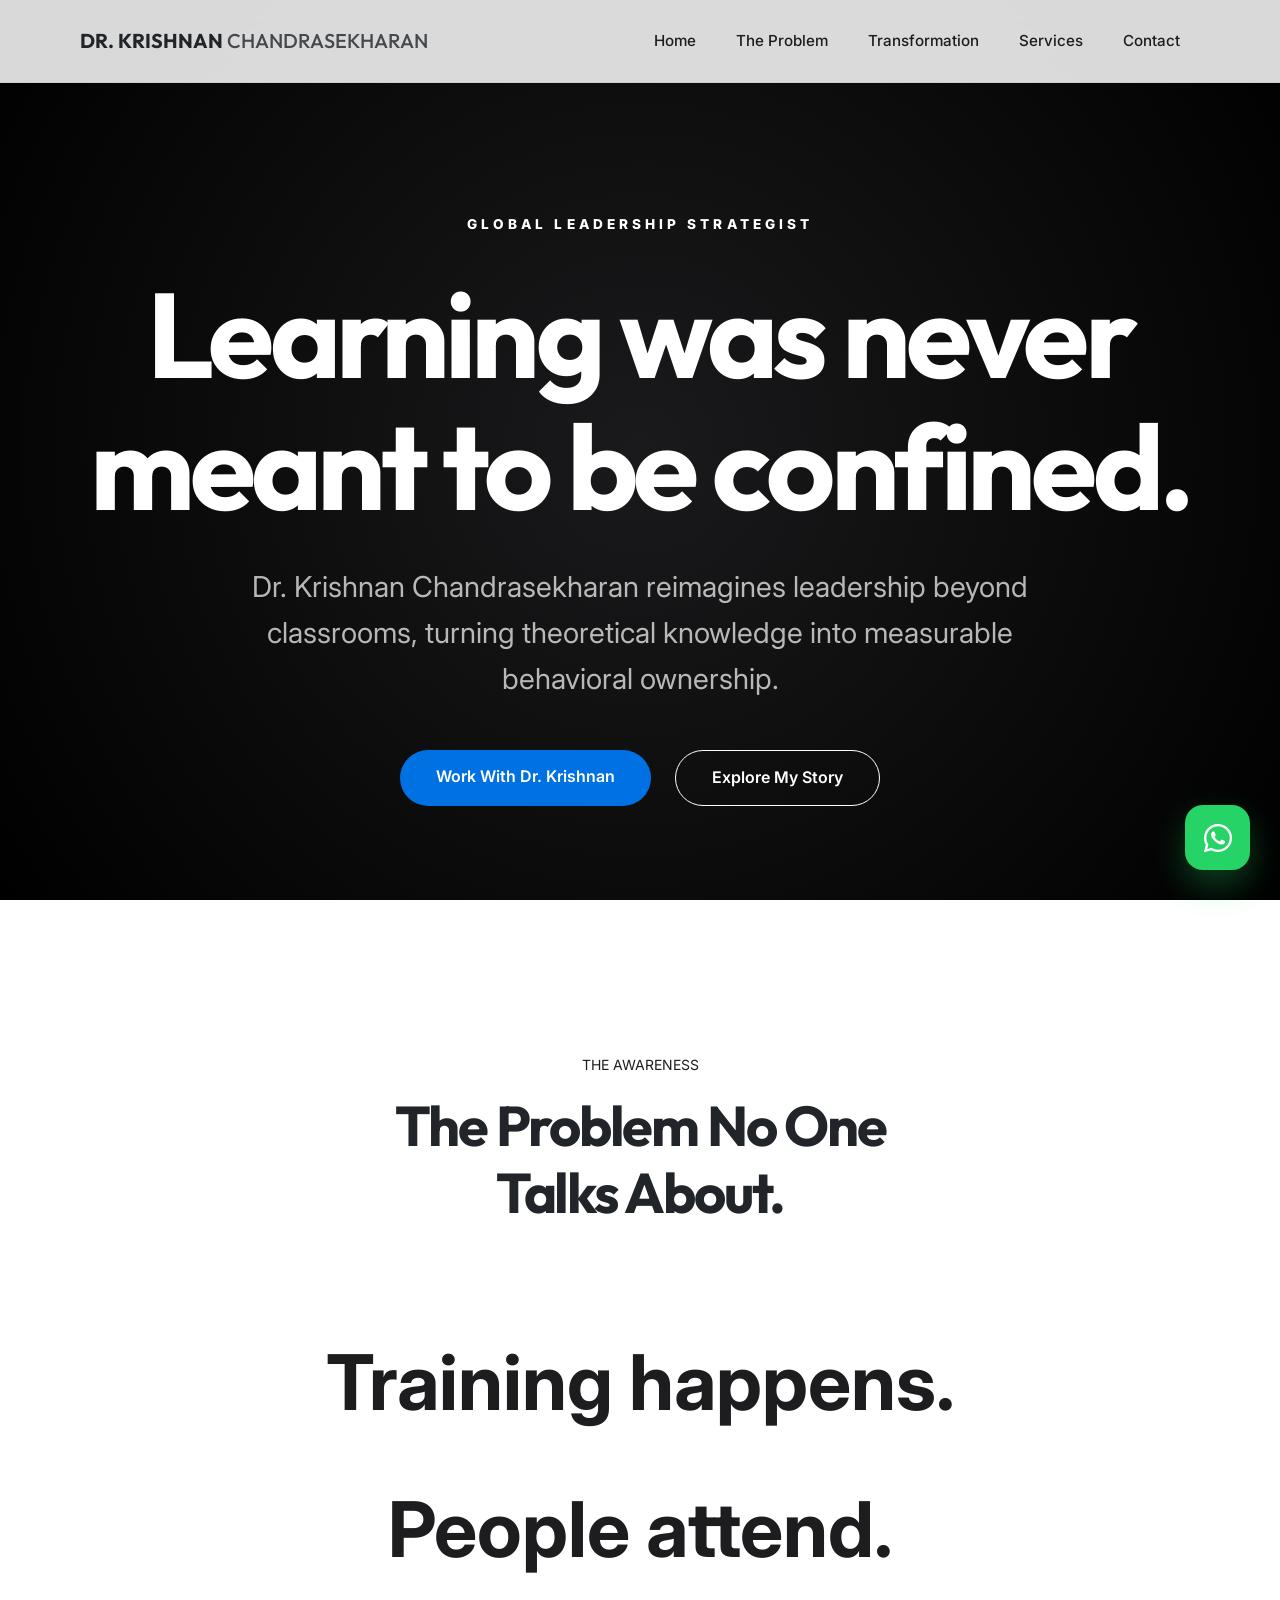
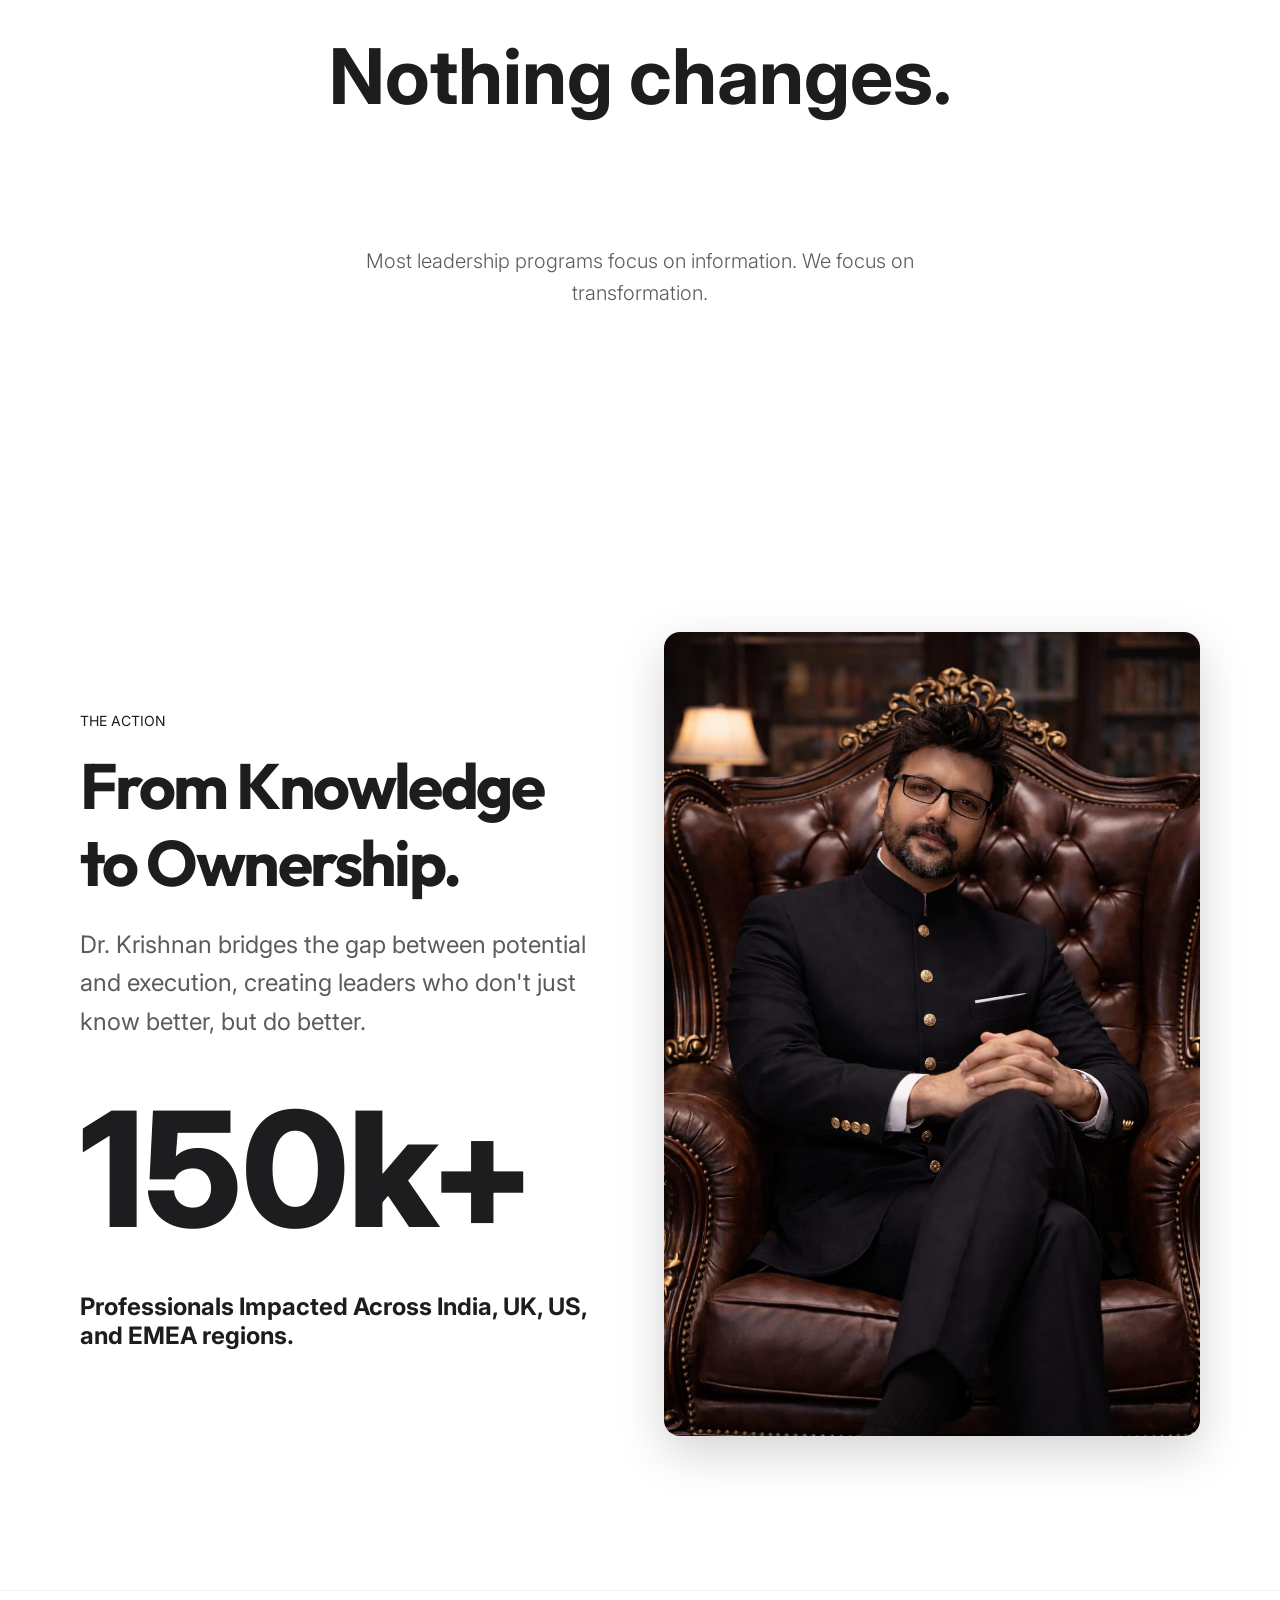
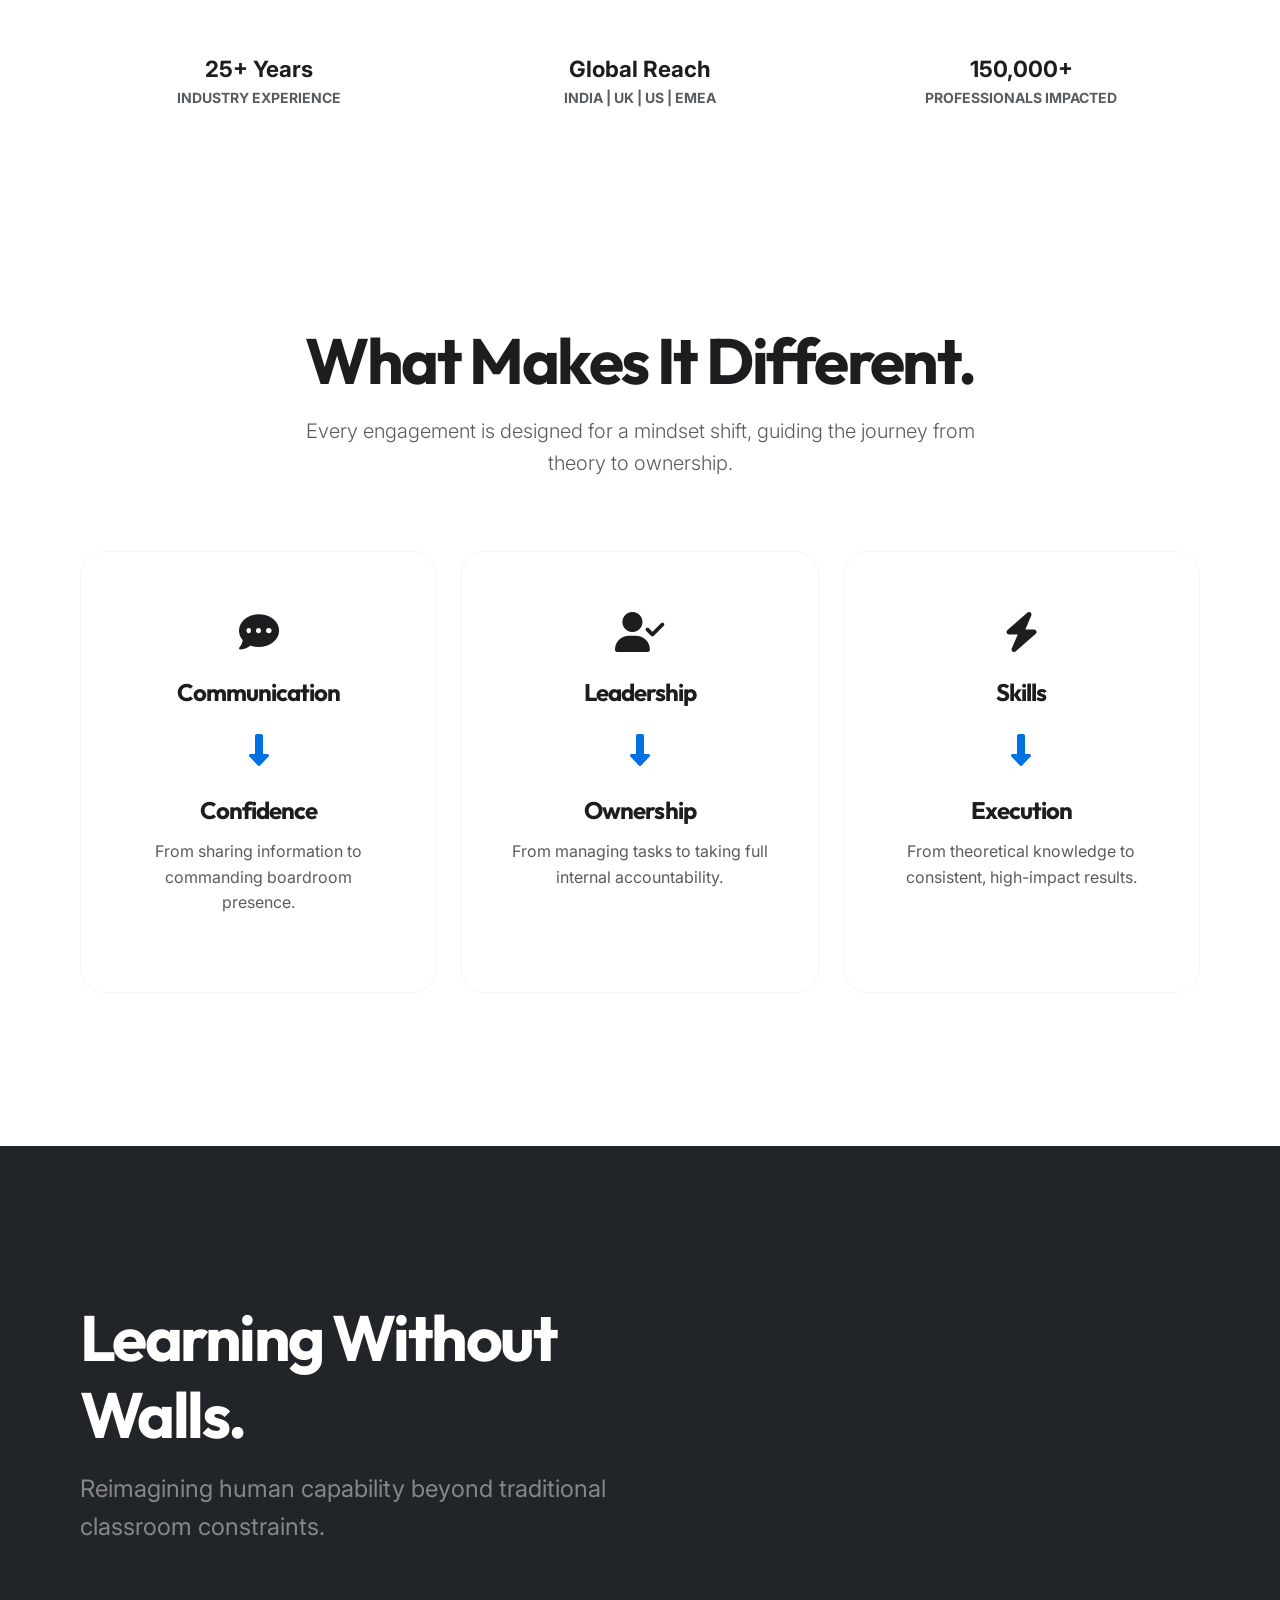
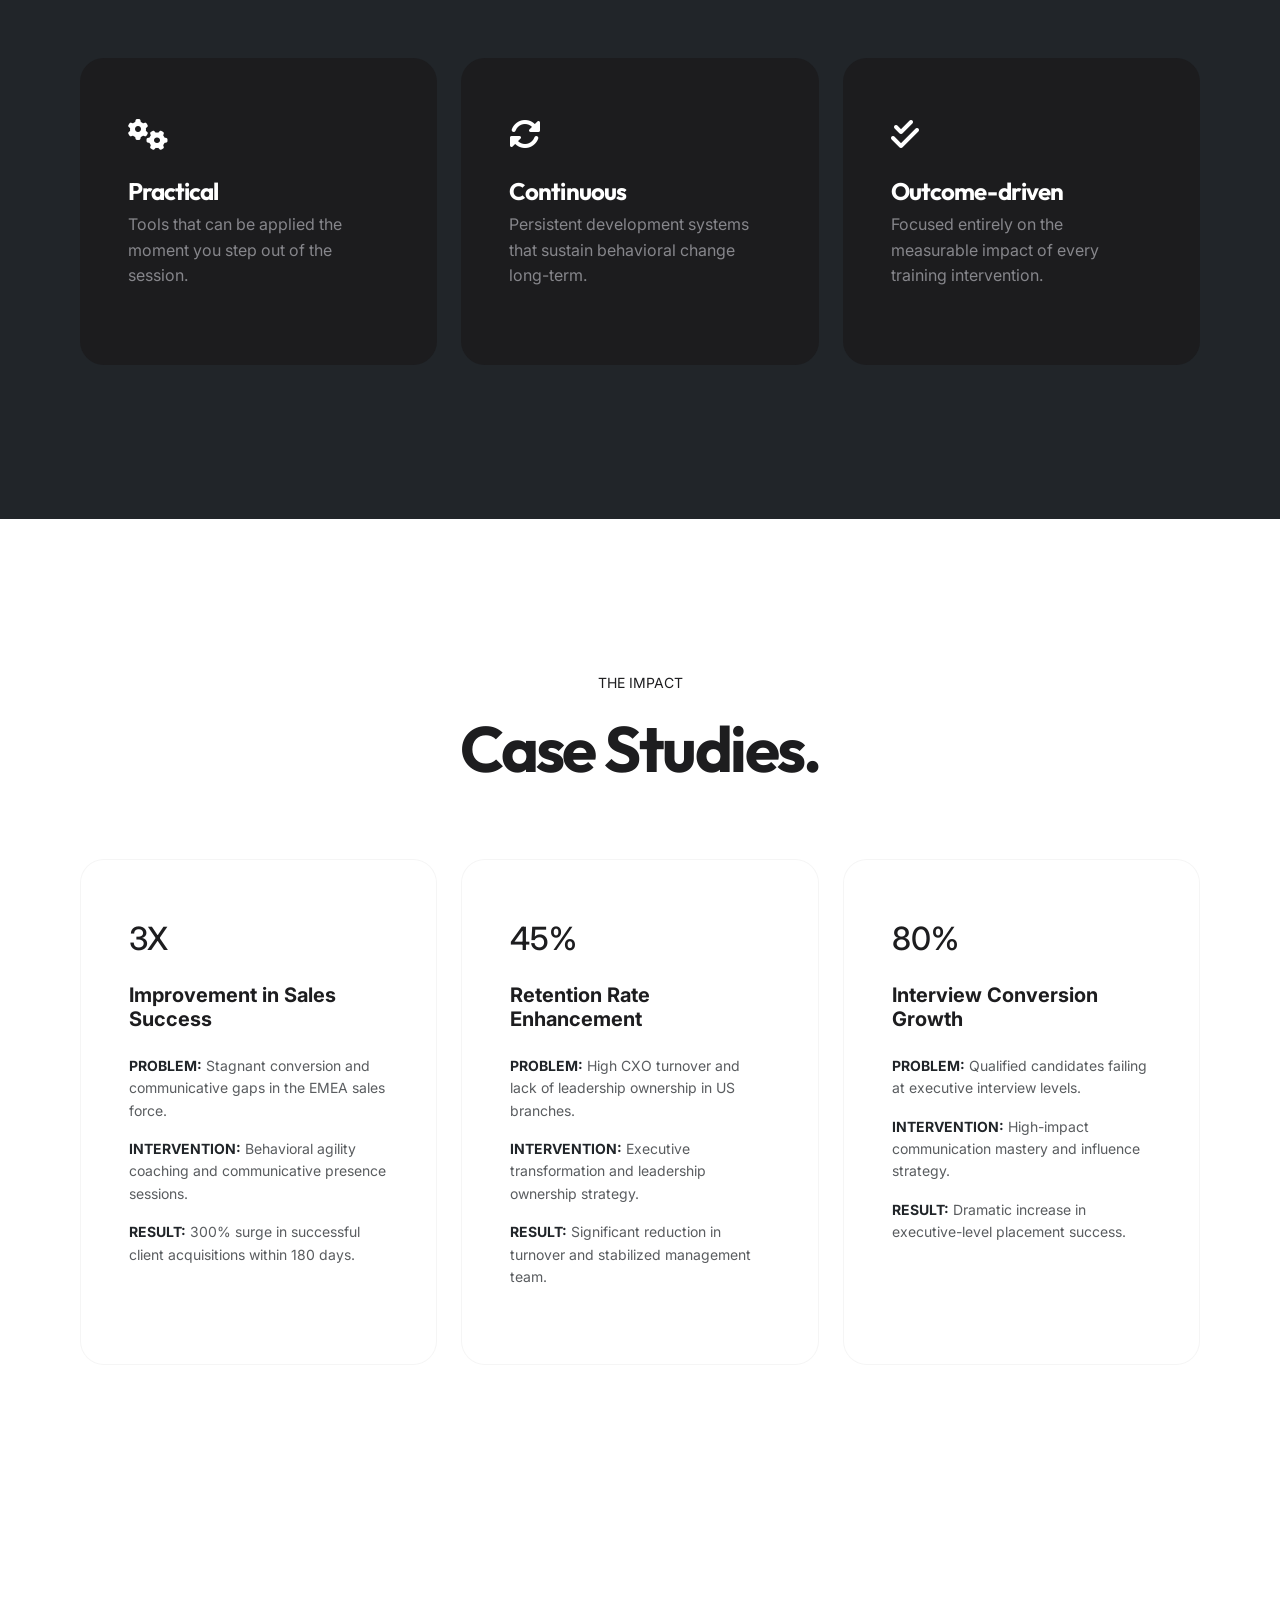
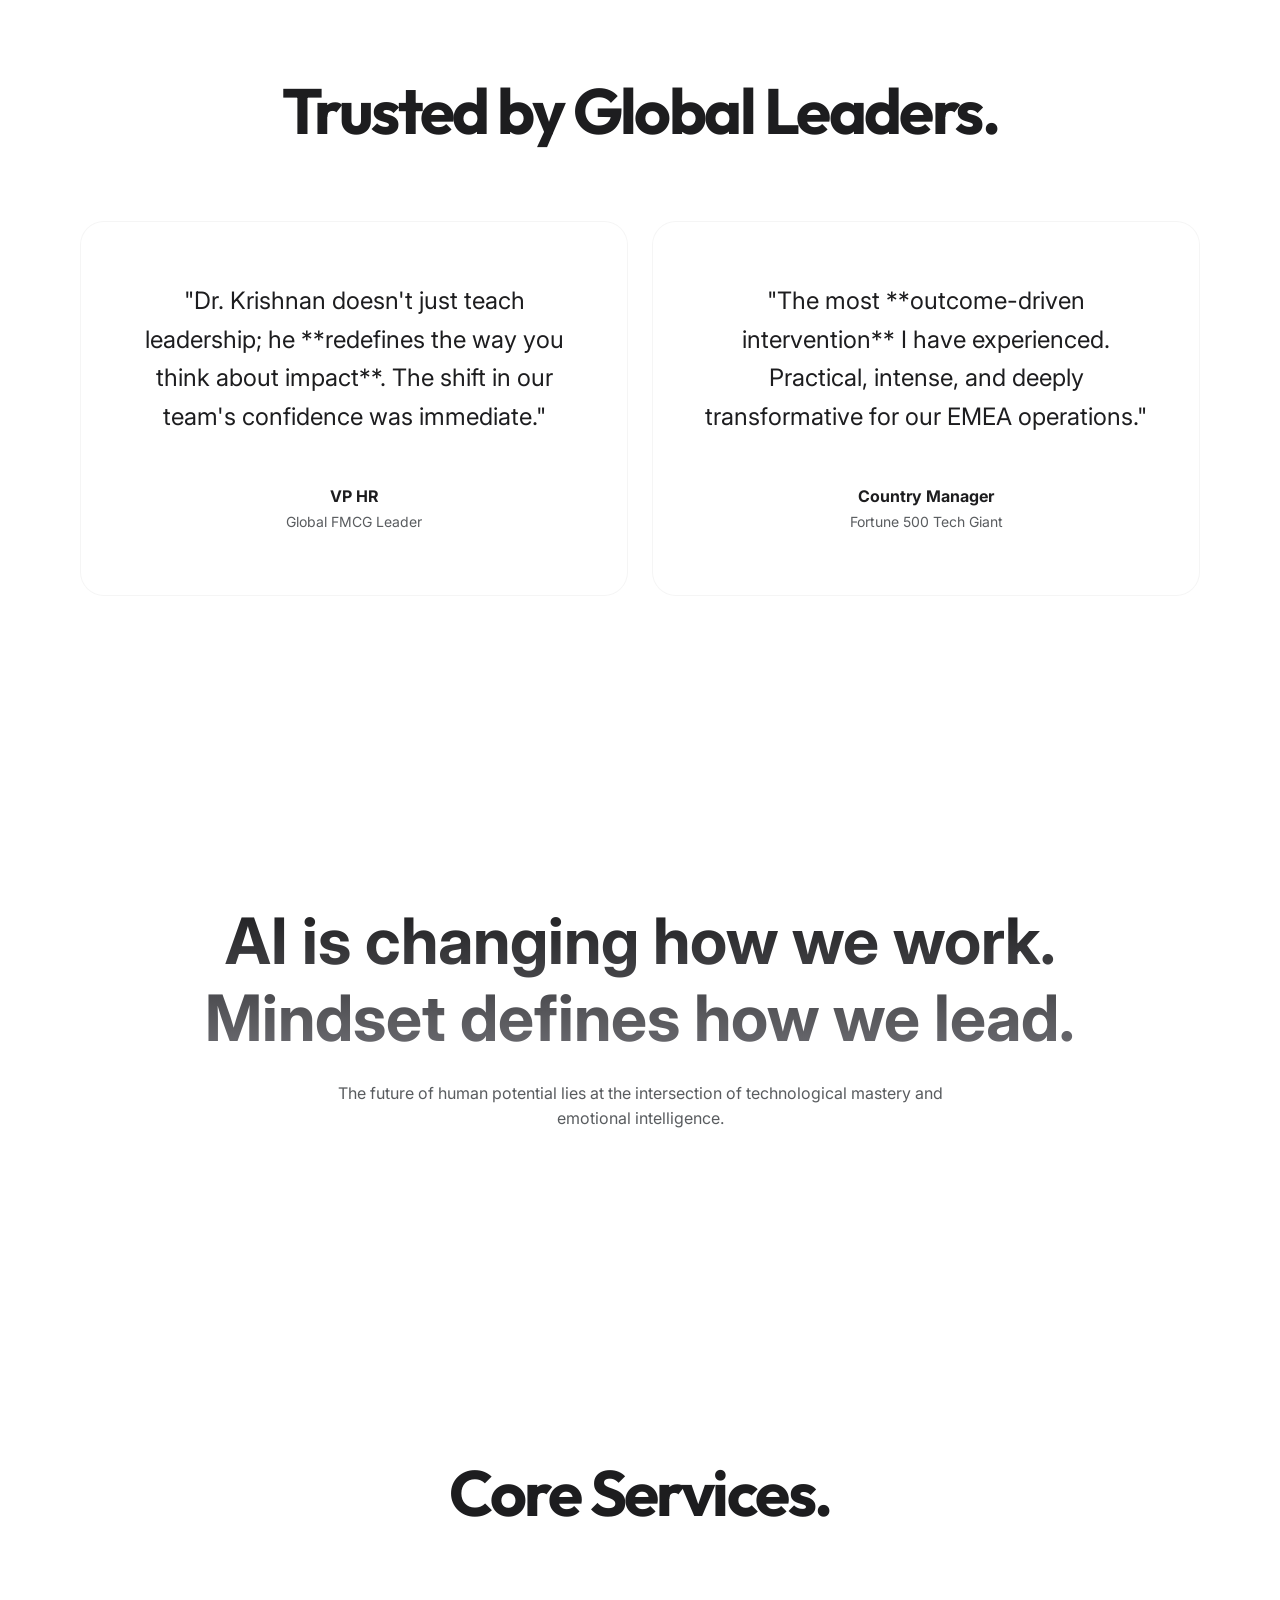
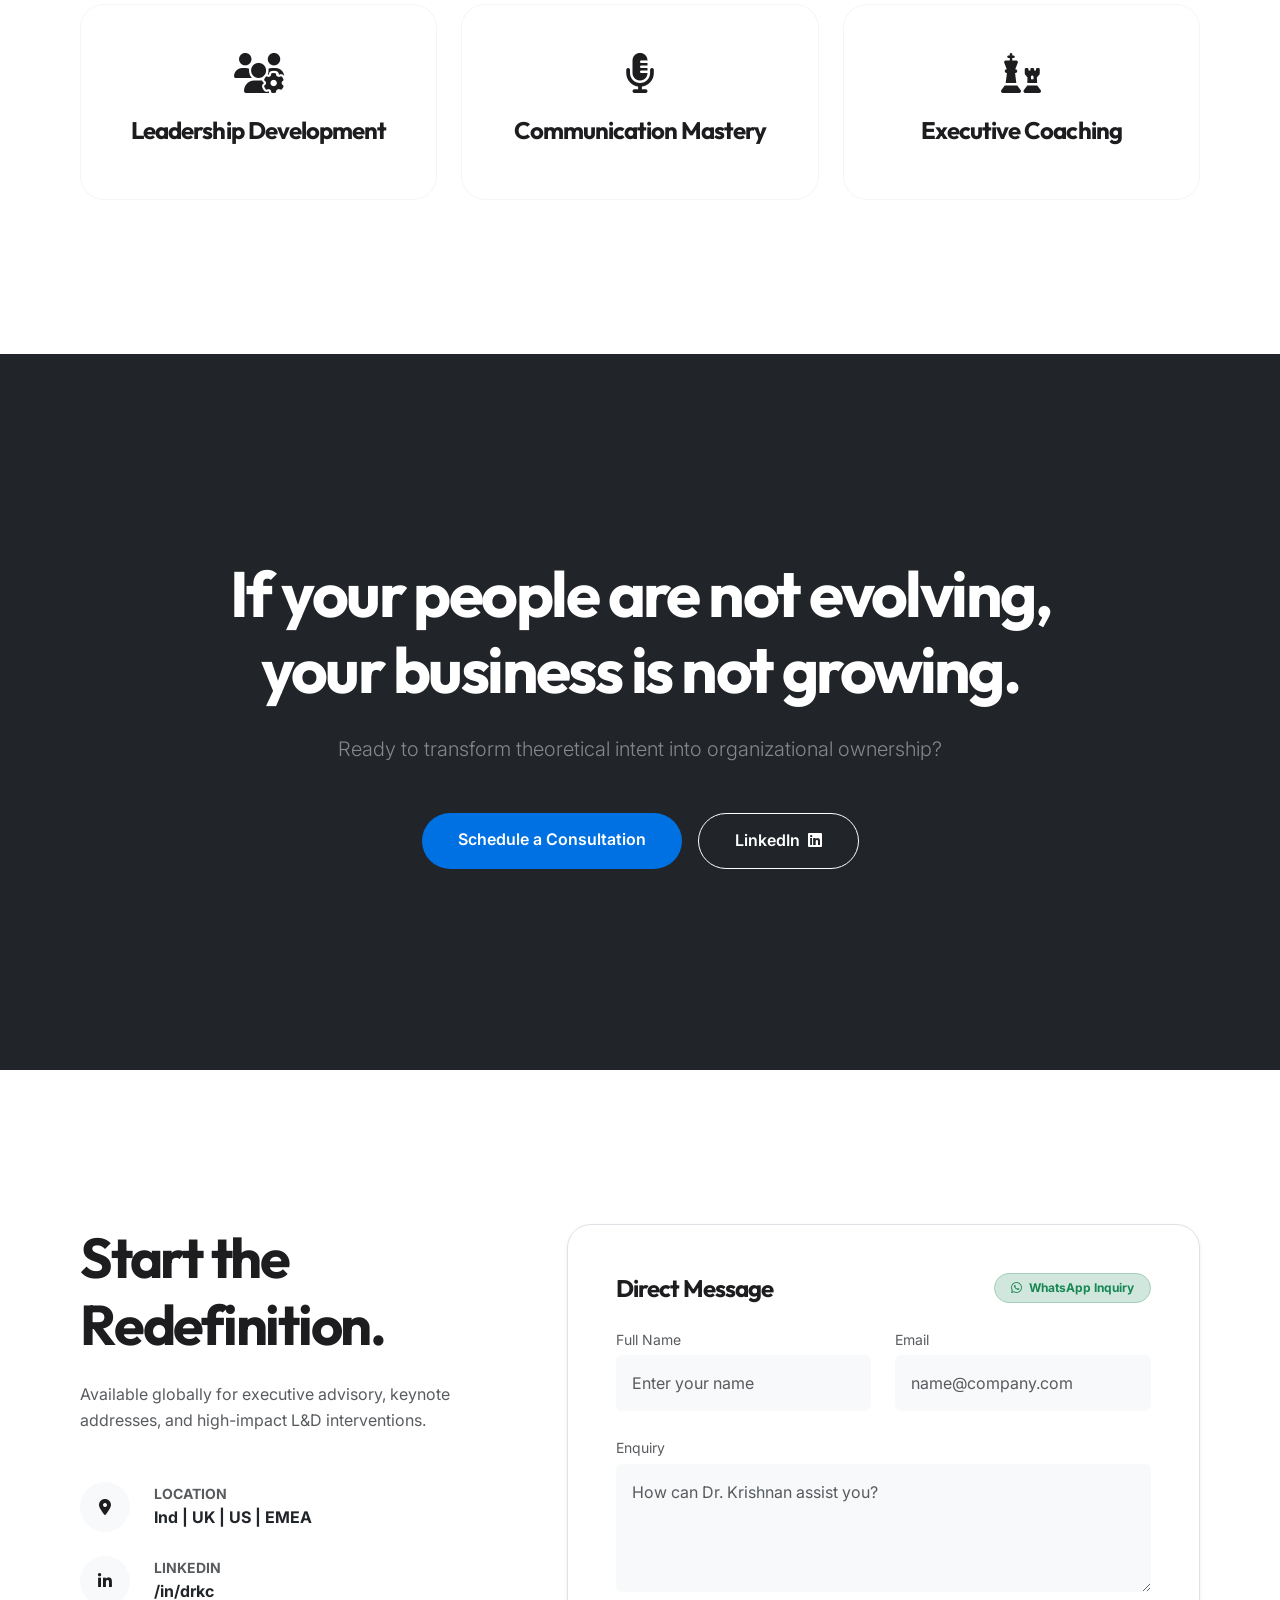
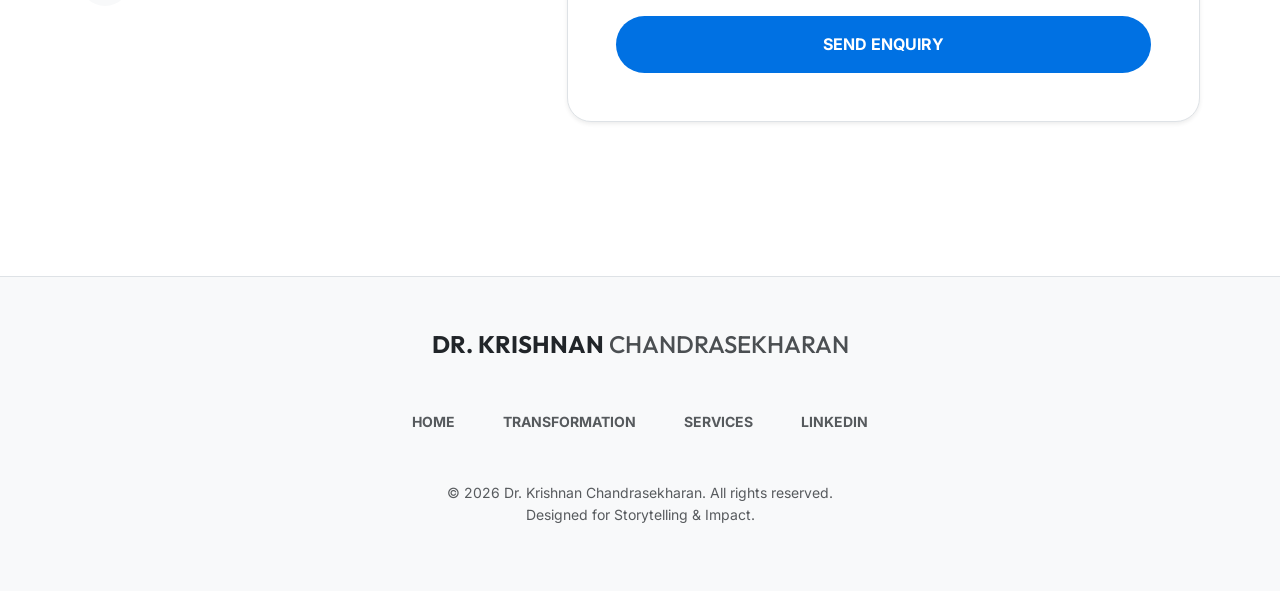
<file: index.html>
<!DOCTYPE html>
<html lang="en">
<head>
    <meta charset="UTF-8">
    <meta name="viewport" content="width=device-width, initial-scale=1.0, maximum-scale=1.0, user-scalable=no">
    <meta name="description" content="Redefining Leadership Transformation with Dr. Krishnan Chandrasekharan | Founder of Learning Without Walls.">
    <title>Dr. Krishnan Chandrasekharan | Premium Leadership Transformation</title>

    <!-- UI Core -->
    <link href="https://cdn.jsdelivr.net/npm/bootstrap@5.3.2/dist/css/bootstrap.min.css" rel="stylesheet">
    <link rel="preconnect" href="https://fonts.googleapis.com">
    <link rel="preconnect" href="https://fonts.gstatic.com" crossorigin>
    <link href="https://fonts.googleapis.com/css2?family=Inter:wght@400;500;600&family=Outfit:wght@500;700;800&display=swap" rel="stylesheet">
    <link rel="stylesheet" href="https://cdnjs.cloudflare.com/ajax/libs/font-awesome/6.4.2/css/all.min.css">
    <link href="https://unpkg.com/aos@2.3.1/dist/aos.css" rel="stylesheet">
    
    <!-- Custom Style -->
    <link rel="stylesheet" href="css/style.css">
</head>
<body data-bs-spy="scroll" data-bs-target="#mainNav" data-bs-offset="100">

    <!-- Navigation -->
    <nav class="navbar navbar-expand-lg navbar-apple fixed-top" id="mainNav">
        <div class="container apple-container">
            <a class="navbar-brand fw-bold text-dark" href="#home" style="font-family: 'Outfit';">
                DR. KRISHNAN <span style="font-weight: 500; opacity: 0.8;">CHANDRASEKHARAN</span>
            </a>
            <button class="navbar-toggler border-0" type="button" data-bs-toggle="collapse" data-bs-target="#navbarNav">
                <span class="navbar-toggler-icon"></span>
            </button>
            <div class="collapse navbar-collapse" id="navbarNav">
                <ul class="navbar-nav ms-auto align-items-lg-center">
                    <li class="nav-item"><a class="nav-link" href="#home">Home</a></li>
                    <li class="nav-item"><a class="nav-link" href="#problem">The Problem</a></li>
                    <li class="nav-item"><a class="nav-link" href="#about">Transformation</a></li>
                    <li class="nav-item"><a class="nav-link" href="#videos">Services</a></li>
                    <li class="nav-item"><a class="nav-link" href="#contact">Contact</a></li>
                </ul>
            </div>
        </div>
    </nav>

    <!-- 1. HERO SECTION (FULL SCREEN) -->
    <header id="home" class="hero">
        <div class="container apple-container">
            <div data-aos="fade-up" data-aos-duration="1500">
                <span class="hero-tagline" data-aos="fade-up" data-aos-delay="200">Global Leadership Strategist</span>
                <h1 class="hero-title">Learning was never meant to be <span class="text-primary-blue">confined.</span></h1>
                <p class="hero-subtext">Dr. Krishnan Chandrasekharan reimagines leadership beyond classrooms, turning theoretical knowledge into measurable behavioral ownership.</p>
                <div class="d-flex flex-column flex-sm-row justify-content-center gap-4 mt-5">
                    <a href="https://www.linkedin.com/in/drkc" target="_blank" class="btn-apple">Work With Dr. Krishnan</a>
                    <a href="#about" class="btn-apple-outline text-white border-white">Explore My Story</a>
                </div>
            </div>
        </div>
    </header>

    <!-- 2. PROBLEM SECTION -->
    <section id="problem" class="section-padding bg-grey">
        <div class="container apple-container">
            <div class="text-center mb-5" data-aos="fade-up">
                <p class="text-primary-blue fw-700 tracking-widest small text-uppercase mb-3">The Awareness</p>
                <h2 class="display-4 fw-bold text-dark mb-4">The Problem No One <br>Talks About.</h2>
            </div>
            <div class="problem-text text-center mt-5 py-5">
                <div class="problem-line mb-4" data-aos="fade-up">Training happens.</div>
                <div class="problem-line mb-4" data-aos="fade-up" data-aos-delay="200">People attend.</div>
                <div class="problem-line" data-aos="fade-up" data-aos-delay="400">Nothing changes.</div>
            </div>
            <div class="text-center mt-5" data-aos="fade-up" data-aos-delay="600">
                <p class="lead text-muted mx-auto" style="max-width: 600px;">Most leadership programs focus on information. We focus on transformation.</p>
            </div>
        </div>
    </section>

    <!-- 3. TRANSFORMATION SECTION -->
    <section id="about" class="section-padding overflow-hidden">
        <div class="container apple-container">
            <div class="row align-items-center g-5">
                <div class="col-lg-6" data-aos="fade-right">
                    <p class="text-primary-blue fw-700 small text-uppercase mb-3">The Action</p>
                    <h2 class="display-3 fw-bold mb-4">From Knowledge <br>to Ownership.</h2>
                    <p class="fs-4 text-muted mb-5">Dr. Krishnan bridges the gap between potential and execution, creating leaders who don't just know better, but do better.</p>
                    <div class="d-flex align-items-baseline mb-4">
                        <span class="metric-large text-primary-blue tracking-tighter">150k+</span>
                    </div>
                    <p class="h4 fw-bold">Professionals Impacted Across India, UK, US, and EMEA regions.</p>
                </div>
                <div class="col-lg-6" data-aos="fade-left">
                    <div class="position-relative">
                        <img src="images/profile.jpg" onerror="this.src='https://images.unsplash.com/photo-1560250056-07ba644d8ad3?auto=format&fit=crop&q=80&w=1000'" class="img-fluid rounded-4 shadow-lg float-img" alt="Dr. Krishnan">
                    </div>
                </div>
            </div>
        </div>
    </section>

    <!-- 4. CREDIBILITY STRIP -->
    <section class="credibility-strip">
        <div class="container apple-container">
            <div class="row text-center g-4">
                <div class="col-md-4" data-aos="fade-up">
                    <div class="credibility-item">25+ Years</div>
                    <div class="text-muted small text-uppercase fw-bold tracking-widest">Industry Experience</div>
                </div>
                <div class="col-md-4" data-aos="fade-up" data-aos-delay="100">
                    <div class="credibility-item">Global Reach</div>
                    <div class="text-muted small text-uppercase fw-bold tracking-widest">India | UK | US | EMEA</div>
                </div>
                <div class="col-md-4" data-aos="fade-up" data-aos-delay="200">
                    <div class="credibility-item">150,000+</div>
                    <div class="text-muted small text-uppercase fw-bold tracking-widest">Professionals Impacted</div>
                </div>
            </div>
        </div>
    </section>

    <!-- 5. WHAT MAKES IT DIFFERENT -->
    <section class="section-padding bg-grey">
        <div class="container apple-container">
            <div class="text-center mb-5" data-aos="fade-up">
                <h2 class="display-3 fw-bold">What Makes It Different.</h2>
                <p class="text-muted lead mx-auto mt-3" style="max-width: 700px;">Every engagement is designed for a mindset shift, guiding the journey from theory to ownership.</p>
            </div>
            <div class="row g-4 mt-5">
                <div class="col-md-4" data-aos="fade-up">
                    <div class="apple-card text-center">
                        <div class="mb-4"><i class="fas fa-comment-dots fs-1 text-primary-blue"></i></div>
                        <h4 class="fw-bold mb-2">Communication</h4>
                        <span class="transformation-arrow"><i class="fas fa-long-arrow-alt-down"></i></span>
                        <h4 class="fw-bold text-primary-blue">Confidence</h4>
                        <p class="text-muted mt-3">From sharing information to commanding boardroom presence.</p>
                    </div>
                </div>
                <div class="col-md-4" data-aos="fade-up" data-aos-delay="100">
                    <div class="apple-card text-center">
                        <div class="mb-4"><i class="fas fa-user-check fs-1 text-primary-blue"></i></div>
                        <h4 class="fw-bold mb-2">Leadership</h4>
                        <span class="transformation-arrow"><i class="fas fa-long-arrow-alt-down"></i></span>
                        <h4 class="fw-bold text-primary-blue">Ownership</h4>
                        <p class="text-muted mt-3">From managing tasks to taking full internal accountability.</p>
                    </div>
                </div>
                <div class="col-md-4" data-aos="fade-up" data-aos-delay="200">
                    <div class="apple-card text-center">
                        <div class="mb-4"><i class="fas fa-bolt fs-1 text-primary-blue"></i></div>
                        <h4 class="fw-bold mb-2">Skills</h4>
                        <span class="transformation-arrow"><i class="fas fa-long-arrow-alt-down"></i></span>
                        <h4 class="fw-bold text-primary-blue">Execution</h4>
                        <p class="text-muted mt-3">From theoretical knowledge to consistent, high-impact results.</p>
                    </div>
                </div>
            </div>
        </div>
    </section>

    <!-- 6. LEARNING WITHOUT WALLS -->
    <section class="section-padding bg-dark text-white">
        <div class="container apple-container">
            <div class="row align-items-center mb-5">
                <div class="col-lg-7" data-aos="fade-up">
                    <h2 class="display-3 fw-bold">Learning Without Walls.</h2>
                    <p class="text-muted fs-4 mt-3">Reimagining human capability beyond traditional classroom constraints.</p>
                </div>
            </div>
            <div class="row g-4 pt-5">
                <div class="col-md-4" data-aos="fade-up">
                    <div class="apple-card">
                        <div class="mb-4"><i class="fas fa-cogs fs-2"></i></div>
                        <h4 class="fw-bold">Practical</h4>
                        <p class="text-muted">Tools that can be applied the moment you step out of the session.</p>
                    </div>
                </div>
                <div class="col-md-4" data-aos="fade-up" data-aos-delay="100">
                    <div class="apple-card">
                        <div class="mb-4"><i class="fas fa-sync-alt fs-2"></i></div>
                        <h4 class="fw-bold">Continuous</h4>
                        <p class="text-muted">Persistent development systems that sustain behavioral change long-term.</p>
                    </div>
                </div>
                <div class="col-md-4" data-aos="fade-up" data-aos-delay="200">
                    <div class="apple-card">
                        <div class="mb-4"><i class="fas fa-check-double fs-2"></i></div>
                        <h4 class="fw-bold">Outcome-driven</h4>
                        <p class="text-muted">Focused entirely on the measurable impact of every training intervention.</p>
                    </div>
                </div>
            </div>
        </div>
    </section>

    <!-- 7. CASE STUDIES -->
    <section id="gallery" class="section-padding">
        <div class="container apple-container">
            <div class="text-center mb-5" data-aos="fade-up">
                <p class="text-primary-blue fw-700 tracking-widest small text-uppercase mb-3">The Impact</p>
                <h2 class="display-3 fw-bold">Case Studies.</h2>
            </div>
            <div class="row g-4 mt-5">
                <div class="col-md-4" data-aos="fade-up">
                    <div class="apple-card">
                        <span class="h2 fw-800 text-primary-blue mb-4 d-block">3X</span>
                        <h5 class="fw-bold mb-4">Improvement in Sales Success</h5>
                        <p class="small text-muted mb-3"><strong class="text-dark">PROBLEM:</strong> Stagnant conversion and communicative gaps in the EMEA sales force.</p>
                        <p class="small text-muted mb-3"><strong class="text-dark">INTERVENTION:</strong> Behavioral agility coaching and communicative presence sessions.</p>
                        <p class="small text-muted"><strong class="text-dark">RESULT:</strong> 300% surge in successful client acquisitions within 180 days.</p>
                    </div>
                </div>
                <div class="col-md-4" data-aos="fade-up" data-aos-delay="100">
                    <div class="apple-card">
                        <span class="h2 fw-800 text-primary-blue mb-4 d-block">45%</span>
                        <h5 class="fw-bold mb-4">Retention Rate Enhancement</h5>
                        <p class="small text-muted mb-3"><strong class="text-dark">PROBLEM:</strong> High CXO turnover and lack of leadership ownership in US branches.</p>
                        <p class="small text-muted mb-3"><strong class="text-dark">INTERVENTION:</strong> Executive transformation and leadership ownership strategy.</p>
                        <p class="small text-muted"><strong class="text-dark">RESULT:</strong> Significant reduction in turnover and stabilized management team.</p>
                    </div>
                </div>
                <div class="col-md-4" data-aos="fade-up" data-aos-delay="200">
                    <div class="apple-card">
                        <span class="h2 fw-800 text-primary-blue mb-4 d-block">80%</span>
                        <h5 class="fw-bold mb-4">Interview Conversion Growth</h5>
                        <p class="small text-muted mb-3"><strong class="text-dark">PROBLEM:</strong> Qualified candidates failing at executive interview levels.</p>
                        <p class="small text-muted mb-3"><strong class="text-dark">INTERVENTION:</strong> High-impact communication mastery and influence strategy.</p>
                        <p class="small text-muted"><strong class="text-dark">RESULT:</strong> Dramatic increase in executive-level placement success.</p>
                    </div>
                </div>
            </div>
        </div>
    </section>

    <!-- 8. TESTIMONIALS -->
    <section class="section-padding bg-grey">
        <div class="container apple-container text-center">
            <h2 class="display-3 fw-bold mb-5" data-aos="fade-up">Trusted by Global Leaders.</h2>
            <div class="row g-4 mt-5">
                <div class="col-md-6" data-aos="fade-up">
                    <div class="apple-card">
                        <p class="fs-4 italic">"Dr. Krishnan doesn't just teach leadership; he **redefines the way you think about impact**. The shift in our team's confidence was immediate."</p>
                        <div class="mt-5">
                            <span class="fw-bold d-block">VP HR</span>
                            <span class="text-muted small uppercase">Global FMCG Leader</span>
                        </div>
                    </div>
                </div>
                <div class="col-md-6" data-aos="fade-up" data-aos-delay="100">
                    <div class="apple-card">
                        <p class="fs-4 italic">"The most **outcome-driven intervention** I have experienced. Practical, intense, and deeply transformative for our EMEA operations."</p>
                        <div class="mt-5">
                            <span class="fw-bold d-block">Country Manager</span>
                            <span class="text-muted small uppercase">Fortune 500 Tech Giant</span>
                        </div>
                    </div>
                </div>
            </div>
        </div>
    </section>

    <!-- 9. FUTURE OF LEARNING -->
    <section id="blog" class="section-padding">
        <div class="container apple-container text-center">
            <div data-aos="fade-up">
                <p class="future-text fw-bold text-gradient">AI is changing how we work. <br>Mindset defines how we lead.</p>
                <p class="text-muted mt-4 mx-auto" style="max-width: 650px;">The future of human potential lies at the intersection of technological mastery and emotional intelligence.</p>
            </div>
        </div>
    </section>

    <!-- 10. CORE SERVICES -->
    <section id="videos" class="section-padding bg-grey">
        <div class="container apple-container">
            <div class="text-center mb-5" data-aos="fade-up">
                <h2 class="display-3 fw-bold">Core Services.</h2>
            </div>
            <div class="row g-4 mt-5">
                <div class="col-md-4" data-aos="fade-up">
                    <div class="apple-card text-center py-5">
                        <i class="fas fa-users-cog fs-1 text-primary-blue mb-4"></i>
                        <h4 class="fw-bold">Leadership Development</h4>
                    </div>
                </div>
                <div class="col-md-4" data-aos="fade-up" data-aos-delay="100">
                    <div class="apple-card text-center py-5">
                        <i class="fas fa-microphone-alt fs-1 text-primary-blue mb-4"></i>
                        <h4 class="fw-bold">Communication Mastery</h4>
                    </div>
                </div>
                <div class="col-md-4" data-aos="fade-up" data-aos-delay="200">
                    <div class="apple-card text-center py-5">
                        <i class="fas fa-chess fs-1 text-primary-blue mb-4"></i>
                        <h4 class="fw-bold">Executive Coaching</h4>
                    </div>
                </div>
            </div>
        </div>
    </section>

    <!-- 11. CTA SECTION -->
    <section class="section-padding bg-dark text-white text-center">
        <div class="container apple-container py-5">
            <div data-aos="zoom-in">
                <h2 class="display-3 fw-bold mb-4">If your people are not evolving, <br>your business is not growing.</h2>
                <p class="text-muted lead mb-5">Ready to transform theoretical intent into organizational ownership?</p>
                <div class="d-flex justify-content-center gap-3">
                    <a href="#contact" class="btn-apple">Schedule a Consultation</a>
                    <a href="https://www.linkedin.com/in/drkc" target="_blank" class="btn-apple-outline text-white border-white">LinkedIn <i class="fab fa-linkedin ms-1"></i></a>
                </div>
            </div>
        </div>
    </section>

    <!-- 12. CONTACT SECTION -->
    <section id="contact" class="section-padding">
        <div class="container apple-container">
            <div class="row g-5 align-items-start">
                <div class="col-lg-5" data-aos="fade-right">
                    <h2 class="display-4 fw-bold mb-4">Start the <br>Redefinition.</h2>
                    <p class="text-muted mb-5">Available globally for executive advisory, keynote addresses, and high-impact L&D interventions.</p>
                    <div class="d-flex flex-column gap-4">
                        <div class="d-flex align-items-center gap-4">
                            <div class="bg-light rounded-circle p-0 d-flex align-items-center justify-content-center" style="width: 50px; height: 50px;"><i class="fas fa-location-dot text-primary-blue"></i></div>
                            <div>
                                <span class="d-block small text-muted uppercase fw-bold tracking-widest">LOCATION</span>
                                <span class="fw-bold text-dark">Ind | UK | US | EMEA</span>
                            </div>
                        </div>
                        <div class="d-flex align-items-center gap-4">
                            <div class="bg-light rounded-circle p-0 d-flex align-items-center justify-content-center" style="width: 50px; height: 50px;"><i class="fab fa-linkedin-in text-primary-blue"></i></div>
                            <div>
                                <span class="d-block small text-muted uppercase fw-bold tracking-widest">LINKEDIN</span>
                                <a href="https://www.linkedin.com/in/drkc" target="_blank" class="fw-bold text-dark text-decoration-none">/in/drkc</a>
                            </div>
                        </div>
                    </div>
                </div>
                <div class="col-lg-7" data-aos="fade-left">
                    <div class="apple-card shadow-sm p-sm-5 p-4 border">
                        <form id="contactForm">
                            <div class="d-flex justify-content-between align-items-center mb-4">
                                <h4 class="fw-bold mb-0">Direct Message</h4>
                                <span class="badge bg-success-subtle text-success border border-success-subtle rounded-pill px-3 py-2 small fw-bold"><i class="fab fa-whatsapp me-1"></i> WhatsApp Inquiry</span>
                            </div>
                            <div class="row g-4">
                                <div class="col-md-6">
                                    <label class="small fw-700 text-muted uppercase mb-1">Full Name</label>
                                    <input type="text" id="formName" class="form-control border-0 bg-light p-3" placeholder="Enter your name" required>
                                </div>
                                <div class="col-md-6">
                                    <label class="small fw-700 text-muted uppercase mb-1">Email</label>
                                    <input type="email" id="formEmail" class="form-control border-0 bg-light p-3" placeholder="name@company.com" required>
                                </div>
                                <div class="col-12">
                                    <label class="small fw-700 text-muted uppercase mb-1">Enquiry</label>
                                    <textarea id="formMessageText" class="form-control border-0 bg-light p-3" rows="4" placeholder="How can Dr. Krishnan assist you?" required></textarea>
                                </div>
                                <div class="col-12 mt-4">
                                    <button type="submit" class="btn-apple w-100 py-3 text-uppercase tracking-widest fw-bold">Send Enquiry</button>
                                </div>
                            </div>
                        </form>
                    </div>
                </div>
            </div>
        </div>
    </section>

    <!-- 13. FOOTER -->
    <footer class="py-5 border-top bg-light">
        <div class="container apple-container text-center">
            <div class="mb-5">
                <a class="navbar-brand fw-bold text-dark fs-4" href="#home" style="font-family: 'Outfit';">
                    DR. KRISHNAN <span style="font-weight: 500; opacity: 0.8;">CHANDRASEKHARAN</span>
                </a>
            </div>
            <div class="d-flex justify-content-center gap-5 mb-5 opacity-75">
                <a href="#home" class="text-dark text-decoration-none small fw-bold">HOME</a>
                <a href="#about" class="text-dark text-decoration-none small fw-bold">TRANSFORMATION</a>
                <a href="#videos" class="text-dark text-decoration-none small fw-bold">SERVICES</a>
                <a href="https://www.linkedin.com/in/drkc" target="_blank" class="text-dark text-decoration-none small fw-bold">LINKEDIN</a>
            </div>
            <p class="text-muted small">&copy; 2026 Dr. Krishnan Chandrasekharan. All rights reserved. <br>Designed for Storytelling & Impact.</p>
        </div>
    </footer>

    <!-- Floating Elements -->
    <a href="https://wa.me/916374316870" class="whatsapp-float" target="_blank">
        <i class="fab fa-whatsapp"></i>
    </a>

    <!-- Scripts -->
    <script src="https://cdn.jsdelivr.net/npm/bootstrap@5.3.2/dist/js/bootstrap.bundle.min.js"></script>
    <script src="https://unpkg.com/aos@2.3.1/dist/aos.js"></script>
    <script src="js/script.js"></script>
</body>
</html>
</file>
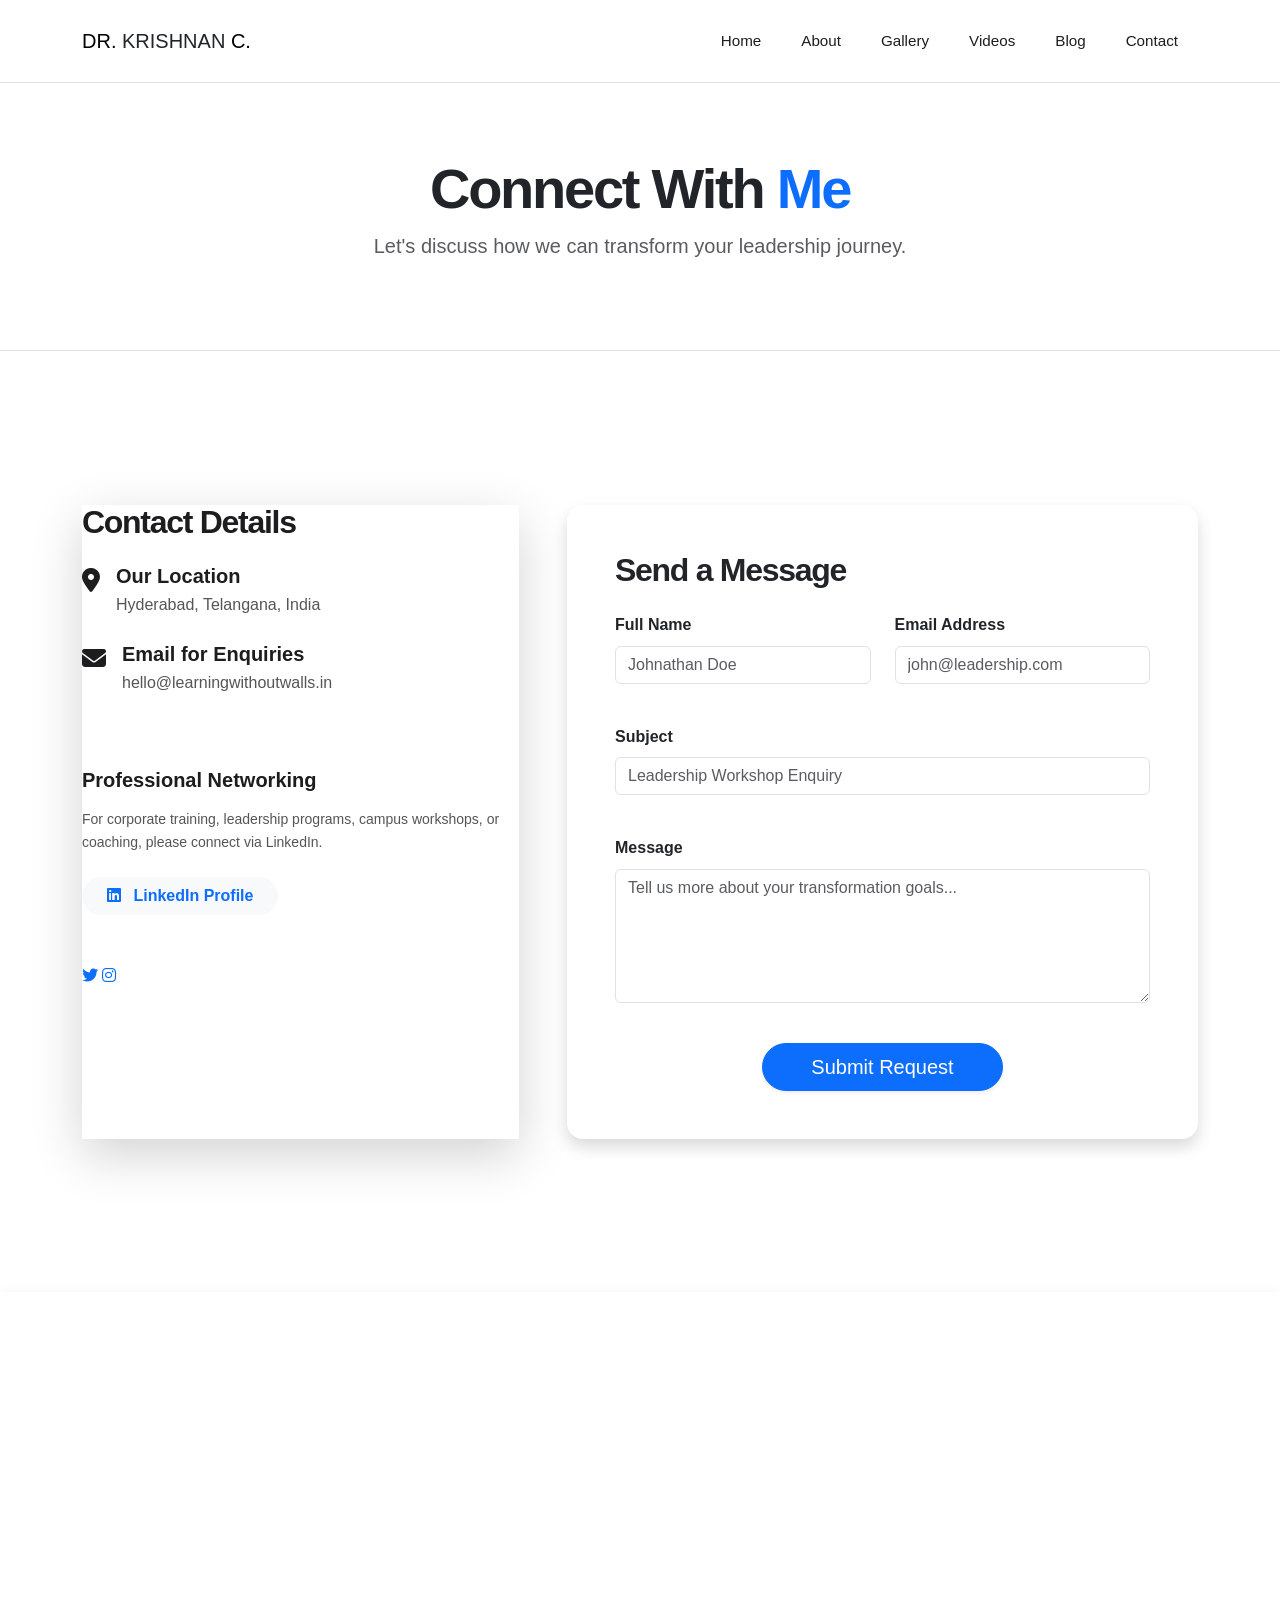
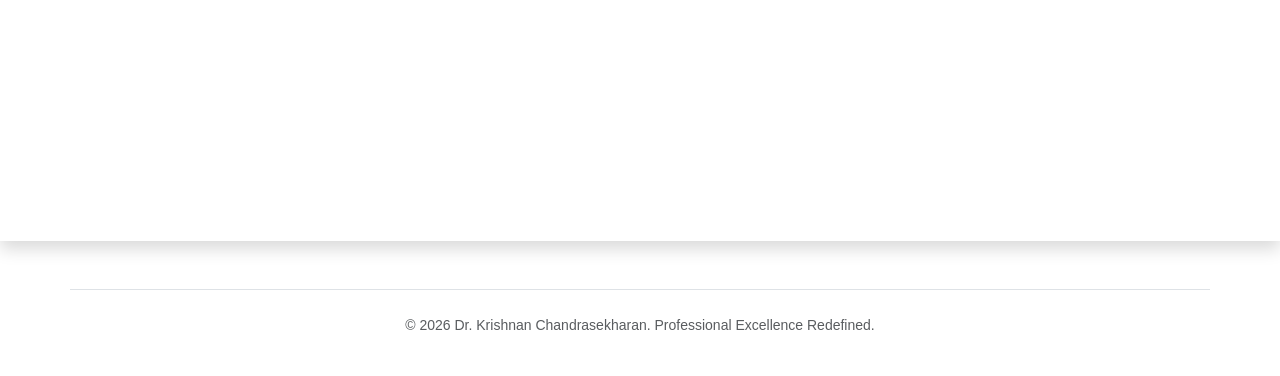
<file: pages/contact.html>
<!DOCTYPE html>
<html lang="en">
<head>
    <meta charset="UTF-8">
    <meta name="viewport" content="width=device-width, initial-scale=1.0">
    <meta name="description" content="Contact Dr. Krishnan Chandrasekharan for corporate training, leadership development, or executive coaching.">
    <title>Contact | Dr. Krishnan Chandrasekharan</title>

    <!-- Bootstrap 5 CSS -->
    <link href="https://cdn.jsdelivr.net/npm/bootstrap@5.3.2/dist/css/bootstrap.min.css" rel="stylesheet">
    <!-- Google Fonts: Poppins / Open Sans -->
    <link href="https://fonts.googleapis.com/css2?family=Poppins:wght@300;400;500;600;700;800&family=Open+Sans:wght@400;600&display=swap" rel="stylesheet">
    <!-- Font Awesome Icons -->
    <link rel="stylesheet" href="https://cdnjs.cloudflare.com/ajax/libs/font-awesome/6.4.2/css/all.min.css">
    <!-- AOS Animations -->
    <link href="https://unpkg.com/aos@2.3.1/dist/aos.css" rel="stylesheet">
    <!-- Custom CSS -->
    <link rel="stylesheet" href="../css/style.css">
</head>
<body class="loading">

    <!-- Loading Spinner -->
    <div id="loader-wrapper"><div id="loader"></div></div>

    <!-- Navigation Bar -->
    <nav class="navbar navbar-expand-lg border-bottom sticky-top" id="mainNav">
        <div class="container">
            <a class="navbar-brand" href="../index.html">
                DR. <span class="text-dark">KRISHNAN</span> C.
            </a>
            <button class="navbar-toggler border-0" type="button" data-bs-toggle="collapse" data-bs-target="#navbarNav">
                <span class="navbar-toggler-icon"></span>
            </button>
            <div class="collapse navbar-collapse" id="navbarNav">
                <ul class="navbar-nav ms-auto align-items-center">
                    <li class="nav-item"><a class="nav-link" href="../index.html">Home</a></li>
                    <li class="nav-item"><a class="nav-link" href="about.html">About</a></li>
                    <li class="nav-item"><a class="nav-link" href="gallery.html">Gallery</a></li>
                    <li class="nav-item"><a class="nav-link" href="videos.html">Videos</a></li>
                    <li class="nav-item"><a class="nav-link" href="blog.html">Blog</a></li>
                    <li class="nav-item"><a class="nav-link active" href="contact.html">Contact</a></li>
                </ul>
            </div>
        </div>
    </nav>

    <!-- Header Section -->
    <section class="py-5 bg-light-blue border-bottom">
        <div class="container py-4 text-center">
            <h1 class="display-4 fw-bold text-dark" data-aos="fade-down">Connect With <span class="text-primary">Me</span></h1>
            <p class="lead text-muted" data-aos="fade-up">Let's discuss how we can transform your leadership journey.</p>
        </div>
    </section>

    <!-- Main Contact Section -->
    <section class="section-padding bg-white">
        <div class="container">
            <div class="row g-5">
                <!-- Info Column -->
                <div class="col-lg-5" data-aos="fade-right">
                    <div class="contact-info-card shadow-lg h-100">
                        <h2 class="fw-bold mb-4">Contact Details</h2>
                        <ul class="list-unstyled mb-5">
                            <li class="mb-4 d-flex">
                                <i class="fas fa-map-marker-alt me-3 fs-4 mt-1"></i>
                                <div>
                                    <h5 class="fw-bold mb-1">Our Location</h5>
                                    <p class="mb-0 opacity-75">Hyderabad, Telangana, India</p>
                                </div>
                            </li>
                            <li class="mb-4 d-flex">
                                <i class="fas fa-envelope me-3 fs-4 mt-1"></i>
                                <div>
                                    <h5 class="fw-bold mb-1">Email for Enquiries</h5>
                                    <p class="mb-0 opacity-75">hello@learningwithoutwalls.in</p>
                                </div>
                            </li>
                        </ul>
                        
                        <div class="divider mb-4 bg-white opacity-25" style="height: 1px;"></div>
                        
                        <div class="mb-5">
                            <h5 class="fw-bold mb-3">Professional Networking</h5>
                            <p class="small opacity-75 mb-4">For corporate training, leadership programs, campus workshops, or coaching, please connect via LinkedIn.</p>
                            <a href="https://www.linkedin.com/in/drkc" target="_blank" class="btn btn-light rounded-pill px-4 text-primary fw-bold">
                                <i class="fab fa-linkedin me-2"></i> LinkedIn Profile
                            </a>
                        </div>
                        
                        <div class="social-links mt-auto">
                            <a href="#" class="social-link" style="background-color: rgba(255,255,255,0.1);"><i class="fab fa-twitter"></i></a>
                            <a href="#" class="social-link" style="background-color: rgba(255,255,255,0.1);"><i class="fab fa-instagram"></i></a>
                        </div>
                    </div>
                </div>

                <!-- Form Column -->
                <div class="col-lg-7" data-aos="fade-left">
                    <div class="card p-5 border-0 shadow rounded-4 h-100">
                        <h2 class="fw-bold mb-4">Send a Message</h2>
                        <form id="contactForm" novalidate>
                            <div class="row g-4">
                                <div class="col-md-6 mb-3">
                                    <label class="form-label fw-bold">Full Name</label>
                                    <input type="text" class="form-control" placeholder="Johnathan Doe" required>
                                </div>
                                <div class="col-md-6 mb-3">
                                    <label class="form-label fw-bold">Email Address</label>
                                    <input type="email" class="form-control" placeholder="john@leadership.com" required>
                                </div>
                                <div class="col-12 mb-3">
                                    <label class="form-label fw-bold">Subject</label>
                                    <input type="text" class="form-control" placeholder="Leadership Workshop Enquiry" required>
                                </div>
                                <div class="col-12 mb-3">
                                    <label class="form-label fw-bold">Message</label>
                                    <textarea class="form-control" rows="5" placeholder="Tell us more about your transformation goals..." required></textarea>
                                </div>
                                <div class="col-12 text-center">
                                    <button type="submit" class="btn btn-primary btn-lg rounded-pill px-5 shadow-sm">Submit Request</button>
                                </div>
                            </div>
                        </form>
                        <div id="formMessage"></div>
                    </div>
                </div>
            </div>
        </div>
    </section>

    <!-- Map Section -->
    <section class="section-padding py-0">
        <div class="container-fluid p-0 shadow">
            <div class="ratio ratio-21x9">
                <iframe src="https://www.google.com/maps/embed?pb=!1m18!1m12!1m3!1d15228.4312!2d78.3499!3d17.4122!2m3!1f0!2f0!3f0!3m2!1i1024!2i768!4f13.1!3m3!1m2!1s0x3bcb99daeaebf85d%3A0x696b92f70b4279b9!2sHyderabad%2C%20Telangana!5e0!3m2!1sen!2sin!4v1711516000000!5m2!1sen!2sin" 
                    style="border:0;" allowfullscreen="" loading="lazy" referrerpolicy="no-referrer-when-downgrade"></iframe>
            </div>
        </div>
    </section>

    <!-- Footer -->
    <footer class="footer mt-5">
        <div class="container text-center text-muted small py-4 border-top">
            <p>&copy; 2026 Dr. Krishnan Chandrasekharan. Professional Excellence Redefined.</p>
        </div>
    </footer>

    <!-- Scripts -->
    <script src="https://cdn.jsdelivr.net/npm/bootstrap@5.3.2/dist/js/bootstrap.bundle.min.js"></script>
    <script src="https://unpkg.com/aos@2.3.1/dist/aos.js"></script>
    <script src="../js/script.js"></script>
</body>
</html>
</file>
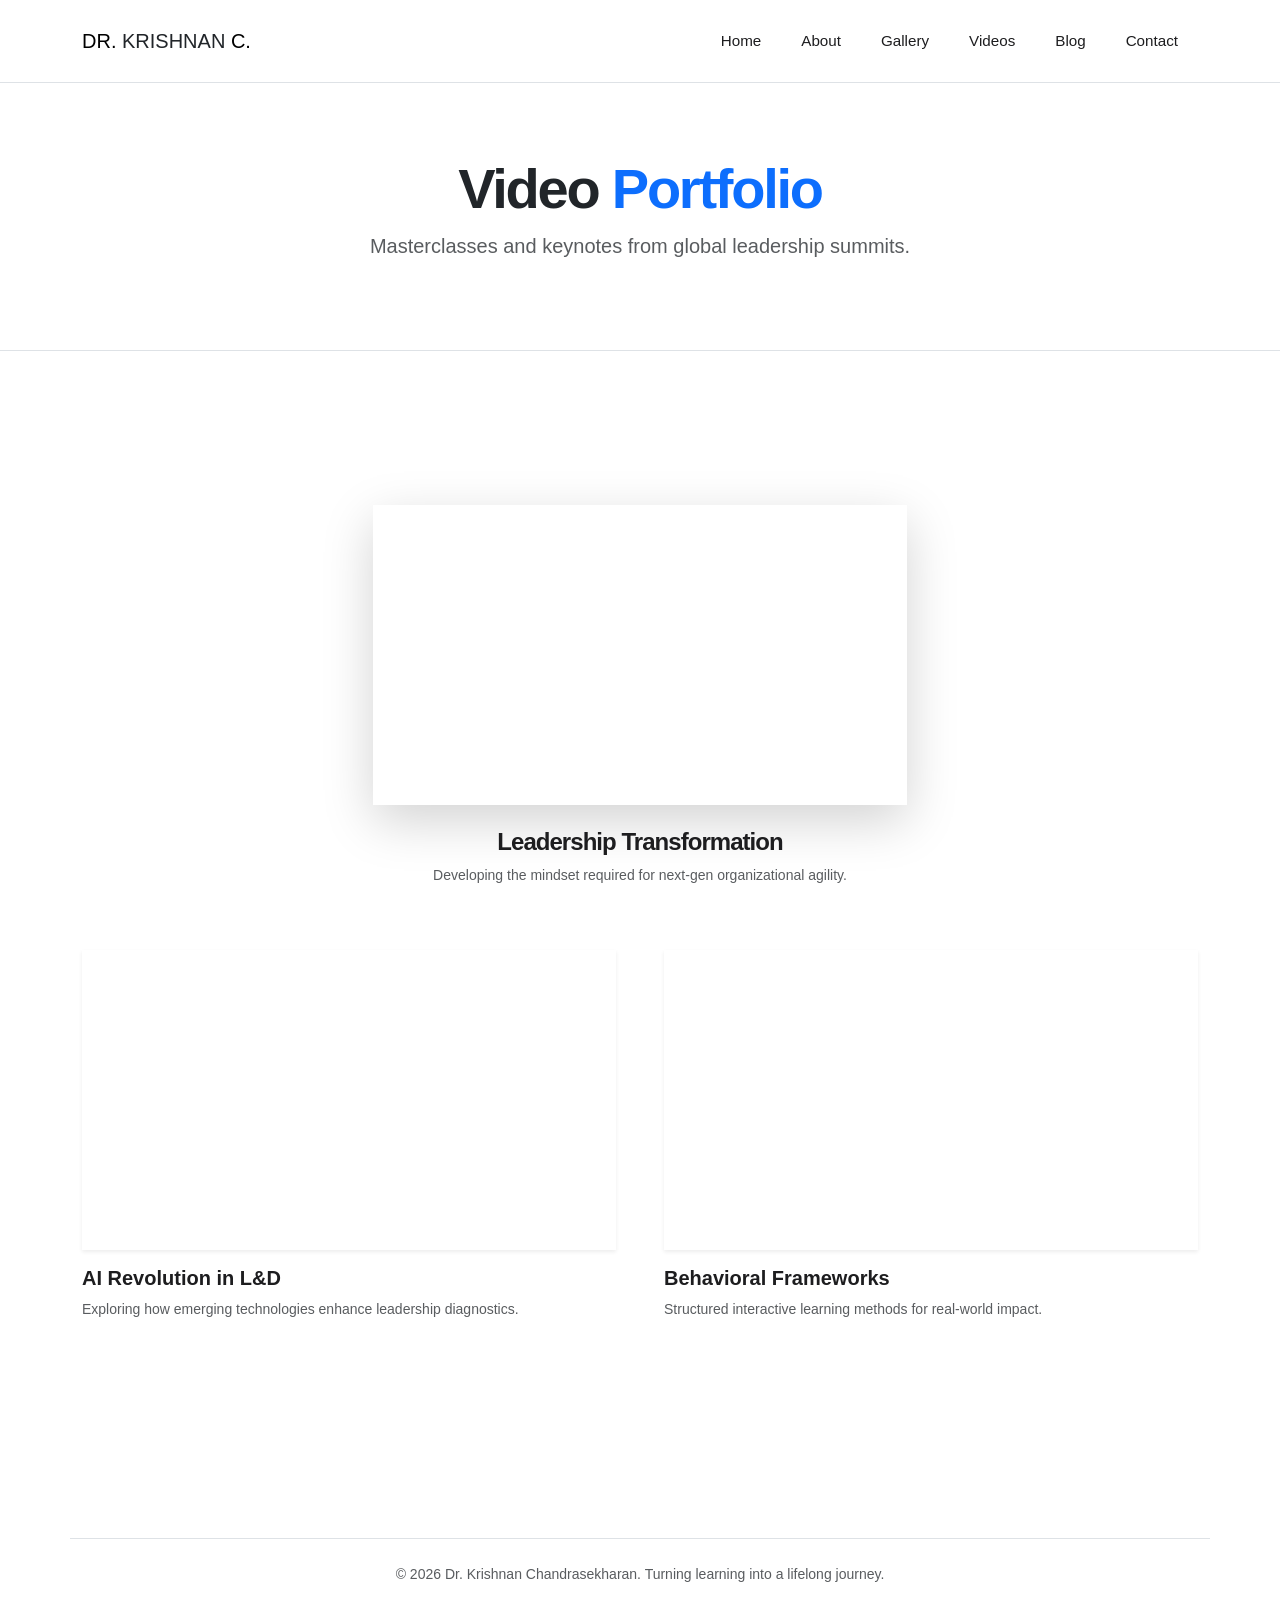
<file: pages/videos.html>
<!DOCTYPE html>
<html lang="en">
<head>
    <meta charset="UTF-8">
    <meta name="viewport" content="width=device-width, initial-scale=1.0">
    <meta name="description" content="Video Portfolio of Dr. Krishnan Chandrasekharan | Keynotes and Masterclasses.">
    <title>Video Gallery | Dr. Krishnan Chandrasekharan</title>

    <!-- Bootstrap 5 CSS -->
    <link href="https://cdn.jsdelivr.net/npm/bootstrap@5.3.2/dist/css/bootstrap.min.css" rel="stylesheet">
    <!-- Google Fonts: Poppins / Open Sans -->
    <link href="https://fonts.googleapis.com/css2?family=Poppins:wght@300;400;500;600;700;800&family=Open+Sans:wght@400;600&display=swap" rel="stylesheet">
    <!-- Font Awesome Icons -->
    <link rel="stylesheet" href="https://cdnjs.cloudflare.com/ajax/libs/font-awesome/6.4.2/css/all.min.css">
    <!-- AOS Animations -->
    <link href="https://unpkg.com/aos@2.3.1/dist/aos.css" rel="stylesheet">
    <!-- Custom CSS -->
    <link rel="stylesheet" href="../css/style.css">
</head>
<body class="loading">

    <!-- Loading Spinner -->
    <div id="loader-wrapper"><div id="loader"></div></div>

    <!-- Navigation Bar -->
    <nav class="navbar navbar-expand-lg border-bottom sticky-top" id="mainNav">
        <div class="container">
            <a class="navbar-brand" href="../index.html">
                DR. <span class="text-dark">KRISHNAN</span> C.
            </a>
            <button class="navbar-toggler border-0" type="button" data-bs-toggle="collapse" data-bs-target="#navbarNav">
                <span class="navbar-toggler-icon"></span>
            </button>
            <div class="collapse navbar-collapse" id="navbarNav">
                <ul class="navbar-nav ms-auto align-items-center">
                    <li class="nav-item"><a class="nav-link" href="../index.html">Home</a></li>
                    <li class="nav-item"><a class="nav-link" href="about.html">About</a></li>
                    <li class="nav-item"><a class="nav-link" href="gallery.html">Gallery</a></li>
                    <li class="nav-item"><a class="nav-link active" href="videos.html">Videos</a></li>
                    <li class="nav-item"><a class="nav-link" href="blog.html">Blog</a></li>
                    <li class="nav-item"><a class="nav-link" href="contact.html">Contact</a></li>
                </ul>
            </div>
        </div>
    </nav>

    <!-- Video Header -->
    <section class="py-5 bg-light-blue border-bottom">
        <div class="container py-4 text-center">
            <h1 class="display-4 fw-bold text-dark" data-aos="fade-down">Video <span class="text-primary">Portfolio</span></h1>
            <p class="lead text-muted" data-aos="fade-up">Masterclasses and keynotes from global leadership summits.</p>
        </div>
    </section>

    <!-- Video Grid Section -->
    <section class="section-padding bg-white">
        <div class="container">
            <div class="row g-5">
                <!-- Video 1 -->
                <div class="col-lg-6 offset-lg-3" data-aos="fade-up">
                    <div class="video-container shadow-lg mb-4">
                        <div class="ratio ratio-16x9">
                            <iframe src="https://www.youtube.com/embed/5MgBikgcWnY?rel=0" title="Leadership Transformation" allowfullscreen></iframe>
                        </div>
                    </div>
                    <div class="text-center">
                        <h4 class="fw-bold">Leadership Transformation</h4>
                        <p class="text-muted small">Developing the mindset required for next-gen organizational agility.</p>
                    </div>
                </div>

                <!-- Video 2 -->
                <div class="col-lg-6" data-aos="fade-up" data-aos-delay="100">
                    <div class="video-container shadow-sm mb-3">
                        <div class="ratio ratio-16x9">
                            <iframe src="https://www.youtube.com/embed/2Vv-BfVoq4g?rel=0" title="AI Revolution in Learning" allowfullscreen></iframe>
                        </div>
                    </div>
                    <div>
                        <h5 class="fw-bold fs-5">AI Revolution in L&D</h5>
                        <p class="text-muted small">Exploring how emerging technologies enhance leadership diagnostics.</p>
                    </div>
                </div>

                <!-- Video 3 -->
                <div class="col-lg-6" data-aos="fade-up" data-aos-delay="200">
                    <div class="video-container shadow-sm mb-3">
                        <div class="ratio ratio-16x9">
                            <iframe src="https://www.youtube.com/embed/tAGnKpE4NCI?rel=0" title="Behavioral Frameworks" allowfullscreen></iframe>
                        </div>
                    </div>
                    <div>
                        <h5 class="fw-bold fs-5">Behavioral Frameworks</h5>
                        <p class="text-muted small">Structured interactive learning methods for real-world impact.</p>
                    </div>
                </div>
            </div>
        </div>
    </section>

    <!-- Footer -->
    <footer class="footer mt-5">
        <div class="container text-center text-muted small py-4 border-top">
            <p>&copy; 2026 Dr. Krishnan Chandrasekharan. Turning learning into a lifelong journey.</p>
        </div>
    </footer>

    <!-- Scripts -->
    <script src="https://cdn.jsdelivr.net/npm/bootstrap@5.3.2/dist/js/bootstrap.bundle.min.js"></script>
    <script src="https://unpkg.com/aos@2.3.1/dist/aos.js"></script>
    <script src="../js/script.js"></script>
</body>
</html>
</file>
<file: css/style.css>
:root {
    --bg-white: #ffffff;
    --bg-grey: #f5f5f7;
    --bg-dark-surface: #0a0a0b;
    --text-dark: #1d1d1f;
    --text-muted: #6e6e73;
    --primary-blue: #0071e3;
    --accent-blue: #0071e3;
    --border-radius-lg: 24px;
    --border-radius-xl: 32px;
    --transition-smooth: all 0.8s cubic-bezier(0.16, 1, 0.3, 1);
    --font-main: 'Inter', -apple-system, BlinkMacSystemFont, 'Segoe UI', Roboto, Helvetica, Arial, sans-serif;
    --font-heading: 'Outfit', sans-serif;
}

/* Base Styles */
html {
    scroll-behavior: smooth;
    scroll-padding-top: 80px;
}

body {
    font-family: var(--font-main);
    color: var(--text-dark);
    line-height: 1.6;
    background-color: var(--bg-white);
    -webkit-font-smoothing: antialiased;
    overflow-x: hidden;
}

h1, h2, h3, h4, .apple-heading {
    font-family: var(--font-heading);
    font-weight: 700;
    letter-spacing: -0.04em;
    line-height: 1.1;
}

/* Utils */
.section-padding { padding: clamp(100px, 12vw, 200px) 0; }
.apple-container { max-width: 1200px; margin: 0 auto; padding: 0 40px; }
.fw-600 { font-weight: 600; }
.text-gradient {
    background: linear-gradient(180deg, #1d1d1f 0%, #6e6e73 100%);
    -webkit-background-clip: text;
    background-clip: text;
    -webkit-text-fill-color: transparent;
}

/* Navigation */
.navbar-apple {
    background: rgba(255, 255, 255, 0.85);
    backdrop-filter: blur(20px);
    -webkit-backdrop-filter: blur(20px);
    border-bottom: 1px solid rgba(0,0,0,0.05);
    transition: var(--transition-smooth);
    padding: 20px 0;
}

.navbar-apple.scrolled { padding: 12px 0; }

.nav-link { font-weight: 500; color: var(--text-dark) !important; font-size: 0.95rem; margin: 0 12px; }

/* Buttons */
.btn-apple {
    background: var(--primary-blue);
    color: white;
    padding: 14px 36px;
    border-radius: 50px;
    font-weight: 600;
    border: none;
    transition: var(--transition-smooth);
    text-decoration: none;
    display: inline-block;
}

.btn-apple:hover { background: #0077ed; transform: scale(1.02); color: white; box-shadow: 0 10px 30px rgba(0, 113, 227, 0.2); }

.btn-apple-outline {
    border: 1.5px solid var(--primary-blue);
    color: var(--primary-blue);
    padding: 14px 36px;
    border-radius: 50px;
    font-weight: 600;
    transition: var(--transition-smooth);
    text-decoration: none;
    display: inline-block;
}

.btn-apple-outline:hover { background: var(--primary-blue); color: white; }

/* Hero Section */
.hero {
    min-height: 100vh;
    display: flex;
    align-items: center;
    justify-content: center;
    text-align: center;
    background: radial-gradient(circle at center, #1a1a1c 0%, #000000 100%);
    color: white;
    position: relative;
    padding-top: 120px; /* Offset for fixed navbar */
}

.hero-tagline {
    text-transform: uppercase;
    letter-spacing: 0.3em;
    font-size: 0.85rem;
    font-weight: 800;
    margin-bottom: 2rem;
    opacity: 0.6;
    display: block;
}

.hero-title { font-size: clamp(3.5rem, 12vw, 7.5rem); margin-bottom: 32px; }
.hero-subtext { font-size: clamp(1.2rem, 3vw, 1.8rem); opacity: 0.7; max-width: 800px; margin: 0 auto 48px; }

/* Scroll Indicator */
.scroll-indicator {
    position: absolute;
    bottom: 40px;
    left: 50%;
    transform: translateX(-50%);
    display: flex;
    flex-direction: column;
    align-items: center;
    gap: 12px;
    opacity: 0.5;
}

.mouse { width: 26px; height: 42px; border: 2px solid white; border-radius: 20px; position: relative; }
.mouse::before { content: ''; width: 4px; height: 8px; background: white; position: absolute; left: 50%; transform: translateX(-50%); top: 8px; border-radius: 2px; animation: scrollDown 2s infinite; }

@keyframes scrollDown {
    0% { transform: translate(-50%, 0); opacity: 0; }
    30% { opacity: 1; }
    100% { transform: translate(-50%, 20px); opacity: 0; }
}

/* Problem Section */
.problem-line { font-size: clamp(2.5rem, 6vw, 5rem); font-weight: 700; opacity: 0.1; transition: var(--transition-smooth); margin-bottom: 10px; }
.problem-line.active { opacity: 1; }

/* Transformation Section */
.metric-large { font-size: clamp(4rem, 15vw, 10rem); font-weight: 800; line-height: 1; display: block; margin-bottom: 20px; }

/* Credibility Strip */
.credibility-strip { padding: 60px 0; background: var(--bg-white); border-top: 1px solid rgba(0,0,0,0.05); }
.credibility-item { font-size: 1.4rem; font-weight: 700; }

/* Cards */
.apple-card {
    background: var(--bg-white);
    border-radius: var(--border-radius-lg);
    padding: 60px 48px;
    border: 1px solid rgba(0,0,0,0.04);
    transition: var(--transition-smooth);
    height: 100%;
}

.apple-card:hover { transform: translateY(-12px); box-shadow: 0 40px 80px rgba(0,0,0,0.08); }

.transformation-arrow { font-size: 2rem; color: var(--primary-blue); margin: 20px 0; display: block; }

/* Dark Sections */
.bg-dark { background-color: var(--bg-dark-surface); color: white; }
.bg-dark h2 { color: white; }
.bg-dark .text-muted { color: #86868b !important; }
.bg-dark .apple-card { background: #1c1c1e; border: none; color: white; }

/* Future Section */
.future-text { font-size: clamp(2rem, 5vw, 4rem); line-height: 1.2; }

/* WhatsApp */
.whatsapp-float {
    position: fixed;
    bottom: 30px;
    right: 30px;
    background: #25d366;
    color: white;
    width: 65px;
    height: 65px;
    border-radius: 18px;
    display: flex;
    align-items: center;
    justify-content: center;
    font-size: 32px;
    box-shadow: 0 15px 35px rgba(37, 211, 102, 0.3);
    z-index: 1000;
    transition: var(--transition-smooth);
    text-decoration: none;
}

.whatsapp-float:hover { transform: scale(1.1) rotate(10deg); color: white; }

/* Responsive */
@media (max-width: 991px) {
    .section-padding { padding: 100px 0; }
    .hero-title { font-size: 4rem; }
}

@media (max-width: 768px) {
    .apple-container { padding: 0 24px; }
    .hero-title { font-size: 3.2rem; }
    .metric-large { font-size: 5rem; }
    .problem-line { font-size: 2rem; }
}
</file>
